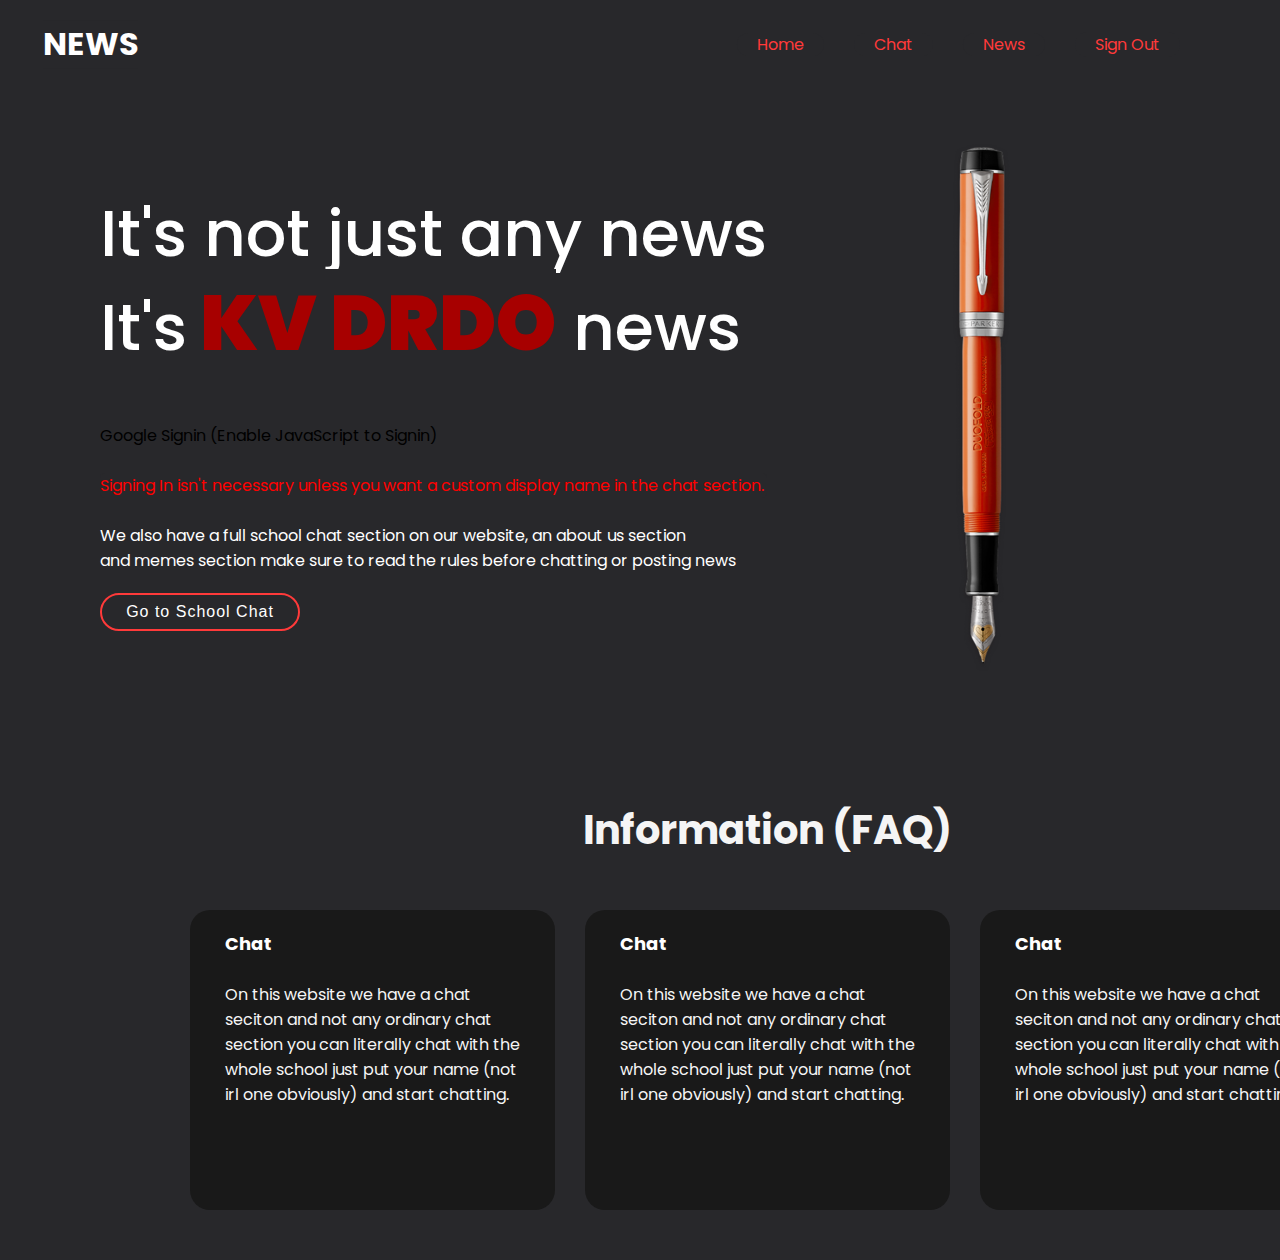
<file: index.html>
<!DOCTYPE html>
<html lang="en">
<html>
    <meta name="viewport" content="width=device-width, initial-scale=1">
    <head>
        <meta name="google-site-verification" content="u_nFur0ljOFpzeQ5Pe7-CWevSKdPJESlzI_-CiUwsvE" />
        <meta charset="UTF-8">
        <title rel="stylesheet">kvdrdo-unofficial</title>
        <link rel="stylesheet" href="css/style.css">
        <script defer src="webjs/socket.io.js"></script>
        <script defer src="webjs/index.js"></script>
        <script defer src="https://apis.google.com/js/platform.js" async defer></script>
        <meta name="google-signin-client_id" content="775875900950-0bbipabg64dbtfbrchtrbco7qortlhtf.apps.googleusercontent.com">
    </head>
    
    <body>
        <section class="sec1">

            <header>
                <!-- buttons -->
                <a href="#" class="logo">NEWs</a>
                <div class="navbar">
                    <ul class="headerbtns">
                        <li><a href="#" id="homebtn">Home</a></li>
                        <li><a href="chat.html" id="chatbtn">Chat</a></li>
                        <li><a href="news.html" id="newsbtn">News</a></li>
                        
                        <!-- <a class="loginB" href="/login.html">Login</a> -->
                        <a class="signinB" href="#" onclick="signOut();localStorage.clear();">Sign Out</a>
                    </ul>
                </div>

            </header>

            <div class="content">
                <div class="textBox">
                    <h2>It's not just any news</a><br>It's<span> KV DRDO</span> news</h2><br><br>
                    <div class="g-signin2" data-onsuccess="onSignIn">Google Signin (Enable JavaScript to Signin)</div>
                    <br><article>Signing In isn't necessary unless you want a custom display name in the chat section.</article>
                    <br><p>We also have a full school chat section on our website, an about us section <br> and memes section make sure to read the rules before chatting or posting news</p>
                    <a class="button" href="chat.html">Go to School Chat</a>
                </div>

                <div class="parker">
                    <img id="parker" src="images/parker.png"/>
                </div>
            </div>
        </section>

        <!-- Service Section-->
        <section class="sec2">
            <div class="service">
                <div class="title">
                    <h2>Information (FAQ)</h2>
                </div>
                <div class="card">
                    <div class="card1">
                        <h5>Chat</h5>
                        <div class="pra">
                            <p><br>On this website we have a chat seciton and not any ordinary chat section you can literally chat with the whole school just put your name (not irl one obviously) and start chatting.</p>
                            
                            <p style="text-align: center;">
                            </p>
                        </div>
                    </div>

                    <div class="card1">
                        <h5>Chat</h5>
                        <div class="pra">
                            <p><br>On this website we have a chat seciton and not any ordinary chat section you can literally chat with the whole school just put your name (not irl one obviously) and start chatting.</p>
                            
                            <p style="text-align: center;">
                                <br>
                            </p>
                        </div>
                    </div>

                    <div class="card1">
                        <h5>Chat</h5>
                        <div class="pra">
                            <p><br>On this website we have a chat seciton and not any ordinary chat section you can literally chat with the whole school just put your name (not irl one obviously) and start chatting.</p>
                            
                            <p style="text-align: center;">
                                <br>
                            </p>
                        </div>
                    </div>
                </div>
                </div>
        </section>
    </body>
</html>
</file>
<file: css/style.css>
@import url('https://fonts.googleapis.com/css?family=Poppins:200,300,400');

*{
    margin: 0;
    padding: 0;
    box-sizing: border-box;
    font-family: 'Poppins',sans-serif;
    background-color: #28282B;
}

/* buttons */
.container
{
    position: relative;
    top: 80%;
    left: 50%;
    transform: translate(-50%, -50%);
}

header 
{
    position: absolute;
    top: 0;
    left: 0;
    width: 100%;
    padding: 20px 100px;
    display: flex;
    justify-content: space-between;
    align-items: center;    
}

header .logo
{
    color: #fff;
    position: relative;
    transform: translate(-60%, 1%);
    top: 50%;
    bottom: 50%;
    font-weight: 700;
    text-decoration: none;
    font-size: 2em;
    text-transform: uppercase;
}

/* go to school chat btn */
.button
{
    display: flex;
    position: relative;
    border-radius: 20px;
    text-align: center;
    width: 200px;
    padding: 90px;
    font-size: 16px;
    color: #ff3a3a;
    font-family: sans-serif;
    font-weight: 400;
    border: 2px solid #ff3a3a;
    cursor: pointer;
    border-radius: 50px;
    transition: 1.69s;
    border-radius: 20px 20px;
}

/** button colours and spacing ^^^ **/
header ul a
{
    position: relative;
    color: #ff3a3a;
    padding-left: 20px;
    padding-right: 20px;
    text-decoration: none;
    border-radius: 20px 20px;
}

/* Keeps Home, Chat and News Buttons inline */
header ul
{
    display: flex;
}

/* nav bar buttons red neon */
.button:hover
{
    box-shadow: 0 1px 15px 0 #ff3a3a9b inset, 0 1px 25px 0 #ff3a3a9b,
                0 1px 15px 0 #ff3a3a9b inset, 0 1px 25px 0 #ff3a3a9b;   
}

#homebtn:hover
{
    box-shadow: 0 1px 15px 0 #ff3a3a9b inset, 0 1px 25px 0 #ff3a3a9b,
    0 1px 15px 0 #ff3a3a9b inset, 0 1px 25px 0 #ff3a3a9b;   
    transition: 0.9s;
}

#chatbtn:hover
{
    box-shadow: 0 1px 15px 0 #ff3a3a9b inset, 0 1px 25px 0 #ff3a3a9b,
    0 1px 15px 0 #ff3a3a9b inset, 0 1px 25px 0 #ff3a3a9b;  
    transition: 0.9s; 
}

#newsbtn:hover
{
    box-shadow: 0 1px 15px 0 #ff3a3a9b inset, 0 1px 25px 0 #ff3a3a9b,
    0 1px 15px 0 #ff3a3a9b inset, 0 1px 25px 0 #ff3a3a9b;  
    transition: 0.9s; 
}

.sec1
{
    position: relative;
    width: 100%;
    min-height: 10vh;
    display: flex;
    justify-content: space-between;
    align-items: center;
    background:  #28282B;
    padding-left: 100px;
    padding-right: 100px;
    padding-top: 120px;
    padding-bottom: 20px;
}

.sec2
{
    position: relative;
    width: 100%;
    min-height: 10vh;
    display: flex;
    justify-content: space-between;
    align-items: center;
    background:  #28282B;
    padding-right: 100px;
    padding-left: 175px;
    padding-top: 80px;
}

/* ABOUT WEBSITE / It's not just any news, It's KV DRDO news*/
.content{
    position: relative;
    width: 100%;
    display: flex;
    flex-direction: row;
    justify-content: space-between;
    align-items: center;
}

.content .textBox{
    position: relative;
    max-width: 800px;
}

.content .textBox h2{
    color: #fff;
    font-size: 4em;
    line-height: 1.4em;
    font-weight: 500;
}

/*The article below kvdrdo term*/
.content .textBox p{
    color: rgb(255, 255, 255);
}

/* Signing In isn't necessary unless you want a custom display name in the chat section. */
.content .textBox article{
    color: red;
    border-radius: 5px;
}

/* The go to chat page button */
.content .textBox .button{
    display: inline-block;
    margin-top: 20px;
    padding: 8px 20px;
    background: #a70000;
    background-color: transparent;
    border: #a70000;
    color: #fff;
    border: 2px;
    border-radius: 40px;
    font-weight: 400;
    letter-spacing: 1px;
    text-decoration: none;
    transition: 1s;
    border: 2px solid #ff3a3a;
}

header ul li{
    list-style: none;
    margin-right: 30px;
    transition: 0.3s;    
}

/** Services Section/Information (FAQ) **/

.services
{
    background: #101010;
    width: 100%;
    padding: 100px 0px;
    align-items: center;
}

.title h2
{
    color: whitesmoke;
    font-size: 40px;
    width: 100%;
    text-align: center;
}

.card
{
    display: inline-flex;
    justify-content: center;
    align-items: center;
    min-height: 400px;
    padding: 0px;
    margin-bottom: -120px;
}

.card1
{
    height: 300px;
    width: 365px;
    padding: 20px 35px;
    background: #191919;
    border-radius: 20px;
    margin: 15px;
    position: relative;
    overflow: hidden;
    text-align: left;
}

.card1 h5
{
    font-size: large;
    background-color: #191919;
    color: white;
}

.card1 p
{
    background-color: #191919;
    color: whitesmoke   ;
}

.card1 p a
{
    background-color: #191919;
    color: whitesmoke   ;
    text-decoration: none;
}

/* removes the scroll bar */
body::-webkit-scrollbar
{
    display: none;
}

/* sign in buttons */
.g-signin2
{
    display: flex;
}

.loginB
{
    display: flex;
}

.signinB
{
    display: flex;
}

/* removes the scroll bar */
body::-webkit-scrollbar
{
    display: none;
}

/* BOLDING KV DRDO */
.content .textBox h2 span{
    color: #a70000;
    font-size: 1.2em;
    font-weight: 900;
}

.parker
{
    display: flex;
} 




/* Media Screen */
@media (max-width:1260px) {
    .parker
    {
        display: none;
    }
}

@media (max-width:869px) 
{
    /** font size of change main content **/
    .content{
        position: relative;
        width: 100%;
        display: flex;
        flex-direction: row;
        justify-content: space-between;
        align-items: center;
    }
    
    .content .textBox{
        position: relative;
        max-width: 800px;
        font-size: small;
    }
    
    .content .textBox h2{
        color: #fff;
        font-size: 4em;
        line-height: 1.4em;
        font-weight: 500;
    }

    .card
    {
        display: inline-block;
    }
}

@media (max-width:760px) and (min-width:734px)
{
    /** font size of change main content **/
    .content{
        position: relative;
        width: 100%;
        display: flex;
        flex-direction: row;
        justify-content: space-between;
        align-items: stretch;
    }
    
    .content .textBox{
        position: relative;
        max-width: 800px;
        font-size: small;
    }
    
    .content .textBox h2{
        color: #fff;
        font-size: 4em;
        line-height: 1.4em;
        font-weight: 500;
    }

    .card
    {
        display: inline-block;
    }
}

@media (max-width:733px) and (min-width:500px)
{
    /** font size of change main content **/
    .content{
        position: relative;
        width: 100%;
        display: flex;
        flex-direction: row;
        justify-content: space-between;
        align-items: stretch;
    }
    
    .content .textBox{
        position: relative;
        max-width: 800px;
        font-size: small;
    }
    
    .content .textBox h2{
        color: #fff;
        font-size: 2.9em;
        line-height: 1.4em;
        font-weight: 500;
    }

    .content .textBox article
    {
        font-size: larger;
    }

    .content .textBox p
    {
        font-size: larger;
    }

    .card
    {
        display: inline-block;
    }

    .sec1
    {
        padding-left: 50px;
        padding-right: 30px;
    }

    .sec2
    {
        padding-left: 50px;
    }
}
</file>
